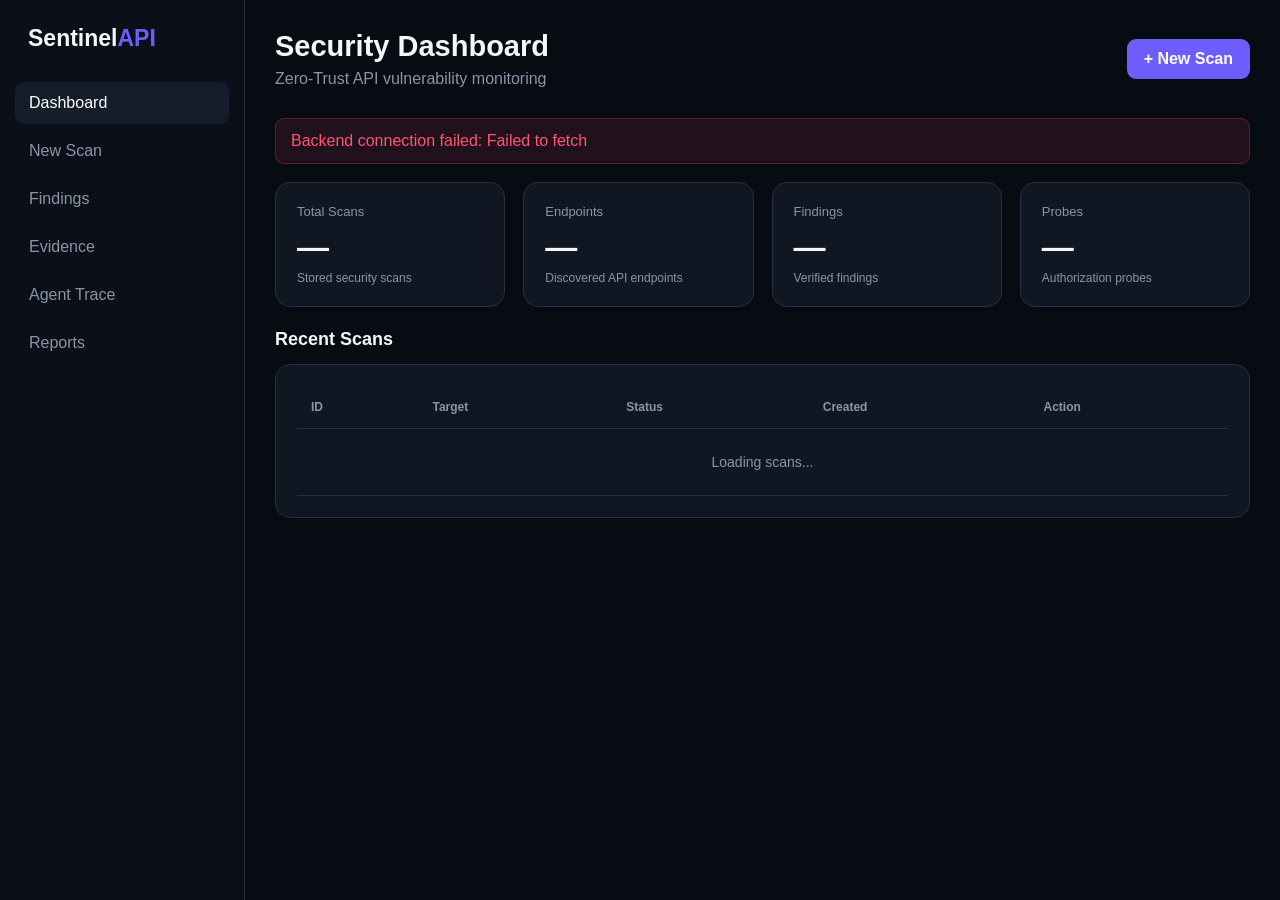
<file: frontend/index.html>
<!DOCTYPE html>
<html lang="en">
<head>
    <meta charset="UTF-8">
    <meta name="viewport" content="width=device-width, initial-scale=1.0">

    <title>SentinelAPI | Dashboard</title>

    <link rel="stylesheet" href="style.css">
</head>

<body>

<div class="app">

    <aside class="sidebar">

        <div class="logo">
            Sentinel<span>API</span>
        </div>

        <nav class="nav">

            <a href="index.html">Dashboard</a>

            <a href="new-scan.html">New Scan</a>

            <a href="findings.html">Findings</a>

            <a href="evidence.html">Evidence</a>

            <a href="agent.html">Agent Trace</a>

            <a href="reports.html">Reports</a>

        </nav>

    </aside>

    <main class="main">

        <div class="mobile-header">

            <strong>SentinelAPI</strong>

            <button class="mobile-menu">
                ☰
            </button>

        </div>

        <div class="topbar">

            <div>

                <div class="page-title">
                    Security Dashboard
                </div>

                <div class="page-subtitle">
                    Zero-Trust API vulnerability monitoring
                </div>

            </div>

            <a href="new-scan.html" class="btn">
                + New Scan
            </a>

        </div>

        <div id="dashboardAlert" class="alert"></div>

        <section class="grid stats">

            <div class="card">

                <div class="stat-title">
                    Total Scans
                </div>

                <div id="totalScans" class="stat-value">
                    —
                </div>

                <div class="stat-description">
                    Stored security scans
                </div>

            </div>

            <div class="card">

                <div class="stat-title">
                    Endpoints
                </div>

                <div id="totalEndpoints" class="stat-value">
                    —
                </div>

                <div class="stat-description">
                    Discovered API endpoints
                </div>

            </div>

            <div class="card">

                <div class="stat-title">
                    Findings
                </div>

                <div id="totalFindings" class="stat-value">
                    —
                </div>

                <div class="stat-description">
                    Verified findings
                </div>

            </div>

            <div class="card">

                <div class="stat-title">
                    Probes
                </div>

                <div id="totalProbes" class="stat-value">
                    —
                </div>

                <div class="stat-description">
                    Authorization probes
                </div>

            </div>

        </section>

        <section class="section">

            <div class="section-title">
                Recent Scans
            </div>

            <div class="card">

                <div class="table-wrap">

                    <table>

                        <thead>

                        <tr>
                            <th>ID</th>
                            <th>Target</th>
                            <th>Status</th>
                            <th>Created</th>
                            <th>Action</th>
                        </tr>

                        </thead>

                        <tbody id="scanTable">

                        <tr>
                            <td colspan="5" class="loading">
                                Loading scans...
                            </td>
                        </tr>

                        </tbody>

                    </table>

                </div>

            </div>

        </section>

    </main>

</div>

<script src="api.js"></script>
<script src="app.js"></script>

<script>

async function loadDashboard() {

    try {

        const [
            scansData,
            endpointsData,
            findingsData,
            probesData
        ] = await Promise.all([
            getScans(),
            getEndpoints(),
            getFindings(),
            getProbes()
        ]);

        const scans = getArray(scansData);
        const endpoints = getArray(endpointsData);
        const findings = getArray(findingsData);
        const probes = getArray(probesData);

        document.getElementById("totalScans").textContent =
            scans.length;

        document.getElementById("totalEndpoints").textContent =
            endpoints.length;

        document.getElementById("totalFindings").textContent =
            findings.length;

        document.getElementById("totalProbes").textContent =
            probes.length;

        const table = document.getElementById("scanTable");

        if (!scans.length) {

            table.innerHTML = `
                <tr>
                    <td colspan="5" class="empty">
                        No scans found. Start your first scan.
                    </td>
                </tr>
            `;

            return;
        }

        table.innerHTML = scans
            .slice()
            .reverse()
            .slice(0, 10)
            .map(scan => {

                const status = scan.status || "unknown";

                return `
                    <tr>

                        <td>#${escapeHTML(scan.id)}</td>

                        <td>
                            ${escapeHTML(scan.target || "—")}
                        </td>

                        <td>
                            <span class="badge ${
                                status === "completed"
                                    ? "confirmed"
                                    : status === "failed"
                                        ? "high"
                                        : "medium"
                            }">
                                ${escapeHTML(status)}
                            </span>
                        </td>

                        <td>
                            ${formatDate(scan.created_at)}
                        </td>

                        <td>
                            <a
                                class="btn secondary"
                                href="agent.html?scan=${scan.id}"
                            >
                                View
                            </a>
                        </td>

                    </tr>
                `;

            })
            .join("");

    } catch (error) {

        const alert = document.getElementById("dashboardAlert");

        alert.className = "alert error";

        alert.textContent =
            `Backend connection failed: ${error.message}`;

    }

}

loadDashboard();

</script>

</body>
</html>
</file>
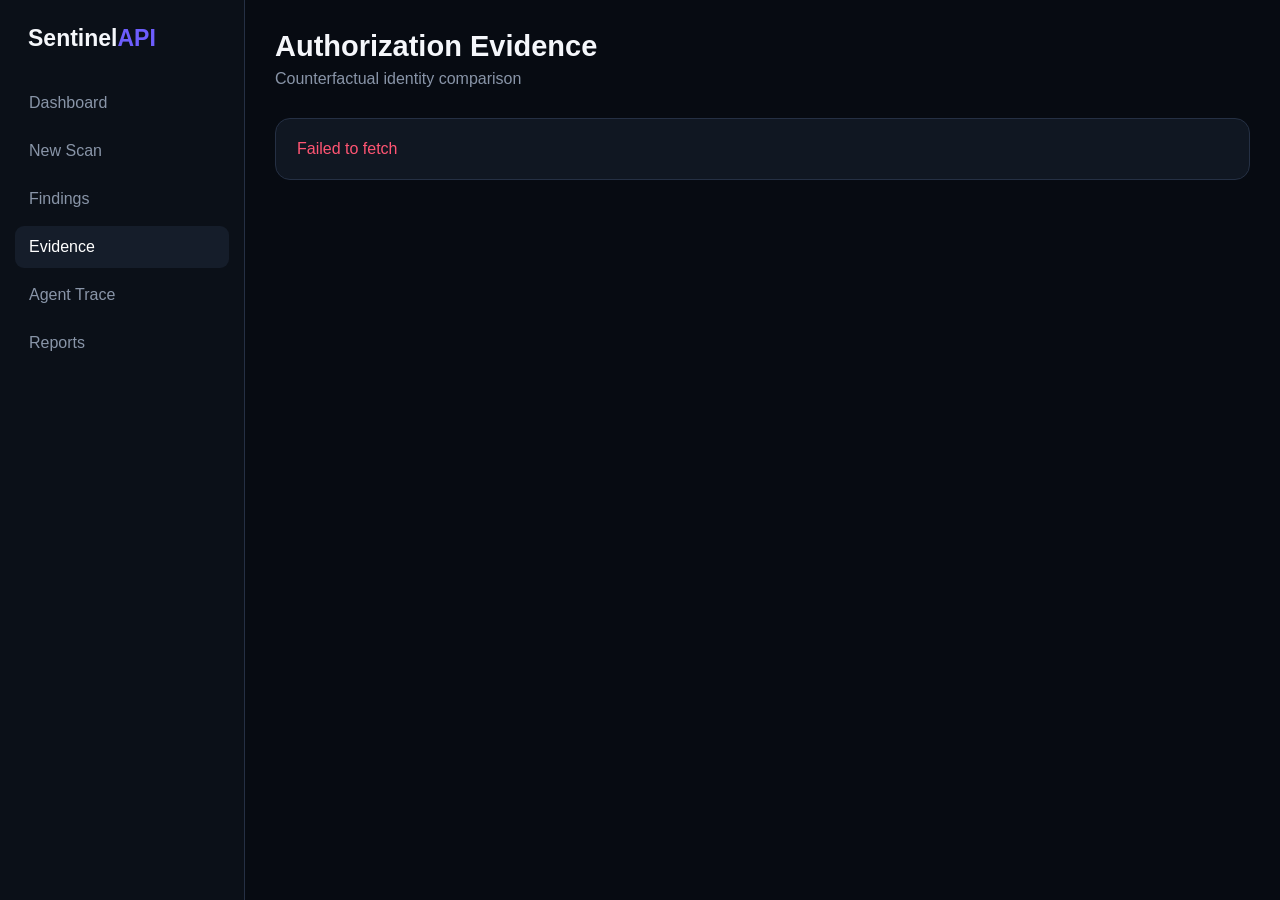
<file: frontend/evidence.html>
<!DOCTYPE html>
<html lang="en">

<head>

<meta charset="UTF-8">
<meta name="viewport" content="width=device-width, initial-scale=1.0">

<title>SentinelAPI | Evidence</title>

<link rel="stylesheet" href="style.css">

</head>

<body>

<div class="app">

<aside class="sidebar">

<div class="logo">
Sentinel<span>API</span>
</div>

<nav class="nav">

<a href="index.html">Dashboard</a>
<a href="new-scan.html">New Scan</a>
<a href="findings.html">Findings</a>
<a href="evidence.html">Evidence</a>
<a href="agent.html">Agent Trace</a>
<a href="reports.html">Reports</a>

</nav>

</aside>

<main class="main">

<div class="mobile-header">

<strong>SentinelAPI</strong>

<button class="mobile-menu">☰</button>

</div>

<div class="topbar">

<div>

<div class="page-title">
Authorization Evidence
</div>

<div class="page-subtitle">
Counterfactual identity comparison
</div>

</div>

</div>

<div id="evidenceContainer">

<div class="loading">
Loading authorization probes...
</div>

</div>

</main>

</div>

<script src="api.js"></script>
<script src="app.js"></script>

<script>

async function loadEvidence() {

    try {

        const data =
            await getProbes();

        const probes =
            getArray(data);

        const container =
            document.getElementById("evidenceContainer");

        if (!probes.length) {

            container.innerHTML = `

                <div class="card empty">
                    No authorization probes found.
                </div>

            `;

            return;
        }

        container.innerHTML =
            probes
            .slice()
            .reverse()
            .map(probe => {

                const vulnerable =
                    probe.status_code_a === 200 &&
                    probe.status_code_b === 200;

                return `

                <div class="card section">

                    <div class="finding">

                        <div>

                            <div class="finding-title">

                                ${
                                    vulnerable
                                        ? "BOLA CONFIRMED"
                                        : "Authorization Test"
                                }

                            </div>

                            <div class="finding-path">
                                Endpoint #${escapeHTML(probe.endpoint_id)}
                            </div>

                        </div>

                        <span class="badge ${
                            vulnerable
                                ? "high"
                                : "confirmed"
                        }">

                            ${
                                vulnerable
                                    ? "HIGH"
                                    : "NO BOLA"
                            }

                        </span>

                    </div>

                    <br>

                    <div class="evidence-grid">

                        <div class="identity">

                            <div class="identity-title">
                                Owner Identity
                            </div>

                            <p>
                                ${escapeHTML(
                                    probe.identity_a || "—"
                                )}
                            </p>

                            <br>

                            <div class="status">
                                ${escapeHTML(
                                    probe.status_code_a ?? "—"
                                )}
                            </div>

                            <span class="muted">
                                HTTP Status
                            </span>

                        </div>

                        <div class="identity">

                            <div class="identity-title">
                                Test Identity
                            </div>

                            <p>
                                ${escapeHTML(
                                    probe.identity_b || "—"
                                )}
                            </p>

                            <br>

                            <div class="status">
                                ${escapeHTML(
                                    probe.status_code_b ?? "—"
                                )}
                            </div>

                            <span class="muted">
                                HTTP Status
                            </span>

                        </div>

                    </div>

                </div>

                `;

            })
            .join("");

    } catch (error) {

        document.getElementById(
            "evidenceContainer"
        ).innerHTML = `

            <div class="card error">

                ${escapeHTML(error.message)}

            </div>

        `;

    }

}

loadEvidence();

</script>

</body>

</html>
</file>
<file: frontend/style.css>
* {
    box-sizing: border-box;
    margin: 0;
    padding: 0;
}

:root {
    --bg: #070b12;
    --sidebar: #0b1018;
    --card: #101722;
    --card2: #151d2a;
    --border: #253044;

    --text: #f5f7fb;
    --muted: #8995a8;

    --primary: #6d5dfc;
    --primary2: #8175ff;

    --green: #22c997;
    --red: #ff5573;
    --yellow: #ffb52e;
    --blue: #42a5ff;
}

body {
    font-family: Inter, Arial, sans-serif;
    background: var(--bg);
    color: var(--text);
    min-height: 100vh;
}

a {
    text-decoration: none;
    color: inherit;
}

button,
input,
textarea,
select {
    font: inherit;
}

button {
    cursor: pointer;
}

.app {
    min-height: 100vh;
}

.sidebar {
    position: fixed;
    top: 0;
    left: 0;
    bottom: 0;

    width: 245px;

    background: var(--sidebar);
    border-right: 1px solid var(--border);

    padding: 25px 15px;

    z-index: 100;
}

.logo {
    font-size: 23px;
    font-weight: 800;

    padding: 0 13px 30px;
}

.logo span {
    color: var(--primary);
}

.nav {
    display: flex;
    flex-direction: column;
    gap: 6px;
}

.nav a {
    color: var(--muted);

    padding: 12px 14px;

    border-radius: 9px;

    transition: .2s;
}

.nav a:hover,
.nav a.active {
    background: var(--card2);
    color: white;
}

.main {
    margin-left: 245px;
    padding: 30px;
}

.topbar {
    display: flex;
    justify-content: space-between;
    align-items: center;

    gap: 20px;

    margin-bottom: 30px;
}

.page-title {
    font-size: 29px;
    font-weight: 800;
}

.page-subtitle {
    margin-top: 7px;
    color: var(--muted);
}

.grid {
    display: grid;
    gap: 18px;
}

.stats {
    grid-template-columns: repeat(4, 1fr);
}

.card {
    background: var(--card);
    border: 1px solid var(--border);
    border-radius: 15px;
    padding: 21px;
}

.stat-title {
    color: var(--muted);
    font-size: 13px;
}

.stat-value {
    font-size: 32px;
    font-weight: 800;
    margin-top: 10px;
}

.stat-description {
    color: var(--muted);
    font-size: 12px;
    margin-top: 5px;
}

.section {
    margin-top: 22px;
}

.section-title {
    font-size: 18px;
    font-weight: 700;
    margin-bottom: 14px;
}

.btn {
    border: none;
    border-radius: 9px;

    padding: 11px 17px;

    background: var(--primary);
    color: white;

    font-weight: 700;

    transition: .2s;
}

.btn:hover {
    background: var(--primary2);
    transform: translateY(-1px);
}

.btn.secondary {
    background: var(--card2);
    border: 1px solid var(--border);
}

.btn.success {
    background: var(--green);
}

.btn.danger {
    background: var(--red);
}

.form-grid {
    display: grid;
    grid-template-columns: repeat(2, 1fr);

    gap: 18px;
}

.form-group {
    display: flex;
    flex-direction: column;

    gap: 8px;
}

.form-group.full {
    grid-column: 1 / -1;
}

label {
    color: var(--muted);
    font-size: 13px;
}

input,
textarea,
select {
    width: 100%;

    background: #090e16;

    border: 1px solid var(--border);
    border-radius: 9px;

    color: white;

    padding: 12px 14px;

    outline: none;
}

input:focus,
textarea:focus,
select:focus {
    border-color: var(--primary);
}

textarea {
    min-height: 120px;
    resize: vertical;
}

.upload {
    border: 1px dashed #3b465b;

    background: #0a0f17;

    padding: 35px;

    border-radius: 12px;

    text-align: center;
}

.upload-title {
    font-weight: 700;
    font-size: 18px;
}

.upload-text {
    color: var(--muted);
    margin: 9px 0 17px;
}

.table-wrap {
    width: 100%;
    overflow-x: auto;
}

table {
    width: 100%;
    min-width: 650px;

    border-collapse: collapse;
}

th,
td {
    padding: 14px;

    border-bottom: 1px solid var(--border);

    text-align: left;
}

th {
    color: var(--muted);
    font-size: 12px;
}

td {
    font-size: 14px;
}

.badge {
    display: inline-block;

    padding: 5px 9px;

    border-radius: 50px;

    font-size: 11px;
    font-weight: 800;
}

.high {
    color: var(--red);
    background: rgba(255, 85, 115, .12);
}

.medium {
    color: var(--yellow);
    background: rgba(255, 181, 46, .12);
}

.low {
    color: var(--blue);
    background: rgba(66, 165, 255, .12);
}

.confirmed {
    color: var(--green);
    background: rgba(34, 201, 151, .12);
}

.error {
    color: var(--red);
}

.success {
    color: var(--green);
}

.muted {
    color: var(--muted);
}

.trace {
    display: flex;
    flex-direction: column;
    gap: 12px;
}

.trace-item {
    background: var(--card2);

    border-left: 3px solid var(--primary);

    border-radius: 0 9px 9px 0;

    padding: 15px;
}

.trace-step {
    font-size: 12px;
    color: var(--primary2);
    font-weight: 800;
}

.trace-action {
    font-weight: 700;
    margin-top: 5px;
}

.trace-text {
    color: var(--muted);
    font-size: 13px;
    margin-top: 5px;
}

.finding {
    display: flex;
    justify-content: space-between;
    align-items: center;

    gap: 20px;
}

.finding-title {
    font-size: 17px;
    font-weight: 750;
}

.finding-path {
    margin-top: 6px;
    color: var(--muted);
    font-family: monospace;
}

.evidence-grid {
    display: grid;

    grid-template-columns: repeat(2, 1fr);

    gap: 15px;
}

.identity {
    background: #0b111a;

    border: 1px solid var(--border);

    border-radius: 10px;

    padding: 18px;
}

.identity-title {
    font-weight: 750;
    margin-bottom: 12px;
}

.status {
    font-size: 28px;
    font-weight: 800;
}

.empty {
    padding: 30px;
    text-align: center;
    color: var(--muted);
}

.loading {
    padding: 25px;
    text-align: center;
    color: var(--muted);
}

.alert {
    padding: 13px 15px;

    border-radius: 9px;

    margin-bottom: 18px;

    display: none;
}

.alert.error {
    display: block;

    background: rgba(255, 85, 115, .1);

    border: 1px solid rgba(255, 85, 115, .25);
}

.alert.success {
    display: block;

    background: rgba(34, 201, 151, .1);

    border: 1px solid rgba(34, 201, 151, .25);
}

.status-dot {
    display: inline-block;

    width: 9px;
    height: 9px;

    border-radius: 50%;

    background: var(--green);

    margin-right: 7px;
}

.mobile-header {
    display: none;
}

/* MOBILE */

@media (max-width: 1000px) {
    .stats {
        grid-template-columns: repeat(2, 1fr);
    }
}

@media (max-width: 760px) {
    .sidebar {
        position: fixed;

        transform: translateX(-100%);

        transition: .25s;
    }

    .sidebar.open {
        transform: translateX(0);
    }

    .main {
        margin-left: 0;

        padding: 18px;
    }

    .mobile-header {
        display: flex;

        justify-content: space-between;
        align-items: center;

        margin-bottom: 20px;
    }

    .mobile-menu {
        background: var(--card);

        color: white;

        border: 1px solid var(--border);

        border-radius: 8px;

        padding: 8px 12px;
    }

    .topbar {
        align-items: flex-start;
        flex-direction: column;
    }

    .stats {
        grid-template-columns: 1fr;
    }

    .form-grid {
        grid-template-columns: 1fr;
    }

    .form-group.full {
        grid-column: auto;
    }

    .evidence-grid {
        grid-template-columns: 1fr;
    }

    .finding {
        align-items: flex-start;
        flex-direction: column;
    }

    .page-title {
        font-size: 24px;
    }
}
</file>
